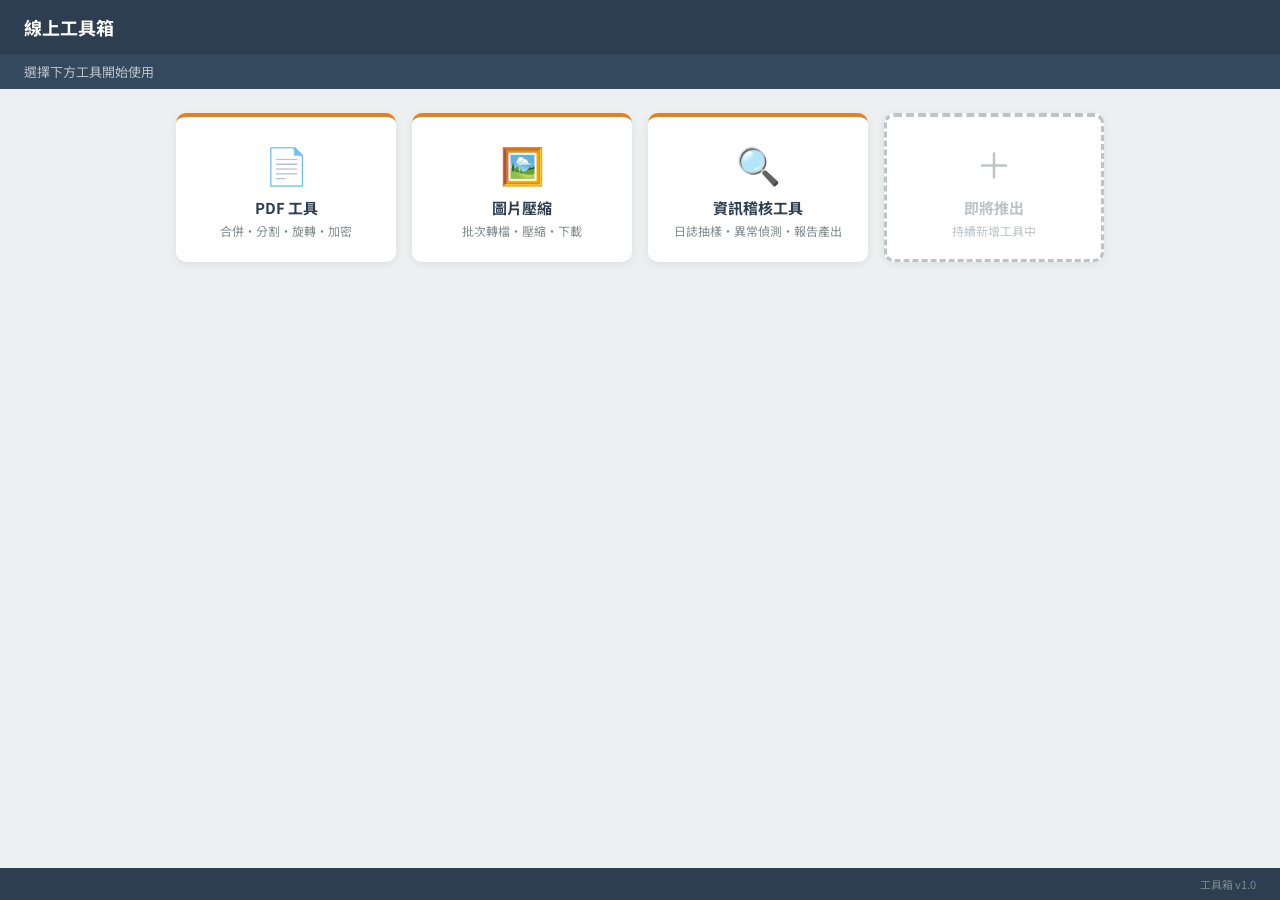
<file: index.html>
<!DOCTYPE html>
<html lang="zh-TW">
<head>
  <meta charset="UTF-8">
  <meta name="viewport" content="width=device-width, initial-scale=1.0">
  <title>線上工具箱</title>
  <link rel="preconnect" href="https://fonts.googleapis.com">
  <link href="https://fonts.googleapis.com/css2?family=Noto+Sans+TC:wght@400;700&display=swap" rel="stylesheet">
  <link rel="stylesheet" href="css/style.css">
</head>
<body>
  <nav class="navbar">
    <a class="navbar-title" href="index.html">線上工具箱</a>
  </nav>
  <div class="subbar">選擇下方工具開始使用</div>

  <div class="container">
    <div class="tool-grid">

      <a class="tool-card" href="tools/pdf.html">
        <div class="icon">📄</div>
        <h3>PDF 工具</h3>
        <p>合併・分割・旋轉・加密</p>
      </a>

      <a class="tool-card" href="tools/image.html">
        <div class="icon">🖼️</div>
        <h3>圖片壓縮</h3>
        <p>批次轉檔・壓縮・下載</p>
      </a>

      <a class="tool-card" href="tools/audit.html">
        <div class="icon">🔍</div>
        <h3>資訊稽核工具</h3>
        <p>日誌抽樣・異常偵測・報告產出</p>
      </a>

      <div class="tool-card disabled">
        <div class="icon" style="color:#bdc3c7">＋</div>
        <h3>即將推出</h3>
        <p>持續新增工具中</p>
      </div>

    </div>
  </div>

  <div class="footer">工具箱 v1.0</div>
</body>
</html>
</file>
<file: css/style.css>
:root {
  --primary: #2c3e50;
  --accent: #e67e22;
  --bg: #ecf0f1;
  --secondary: #34495e;
  --text: #2c3e50;
  --text-muted: #7f8c8d;
}

* { box-sizing: border-box; margin: 0; padding: 0; }

body {
  font-family: 'Noto Sans TC', sans-serif;
  background: var(--bg);
  color: var(--text);
  min-height: 100vh;
}

.navbar {
  background: var(--primary);
  padding: 14px 24px;
  display: flex;
  justify-content: space-between;
  align-items: center;
}
.navbar-title {
  color: white;
  font-size: 18px;
  font-weight: bold;
  text-decoration: none;
}
.navbar-badge {
  background: var(--accent);
  color: white;
  font-size: 12px;
  padding: 3px 12px;
  border-radius: 12px;
  font-weight: bold;
}

.subbar {
  background: var(--secondary);
  padding: 8px 24px;
  color: #bdc3c7;
  font-size: 13px;
}

.container {
  max-width: 960px;
  margin: 0 auto;
  padding: 24px 16px;
}

.tool-grid {
  display: grid;
  grid-template-columns: repeat(auto-fill, minmax(200px, 1fr));
  gap: 16px;
}

.tool-card {
  background: white;
  border-radius: 10px;
  border-top: 4px solid var(--accent);
  padding: 20px 16px;
  text-align: center;
  box-shadow: 0 2px 8px rgba(0,0,0,0.08);
  cursor: pointer;
  text-decoration: none;
  color: var(--text);
  display: block;
  transition: transform 0.15s, box-shadow 0.15s;
}
.tool-card:hover { transform: translateY(-2px); box-shadow: 0 4px 12px rgba(0,0,0,0.12); }
.tool-card.disabled { border-top-color: #bdc3c7; border-style: dashed; cursor: default; color: #bdc3c7; }
.tool-card .icon { font-size: 36px; margin-bottom: 8px; }
.tool-card h3 { font-size: 15px; margin-bottom: 4px; }
.tool-card p { font-size: 12px; color: var(--text-muted); }
.tool-card.disabled p { color: #bdc3c7; }

.tabs {
  display: flex;
  gap: 4px;
  margin-bottom: 20px;
  border-bottom: 2px solid #ddd;
}
.tab-btn {
  padding: 8px 18px;
  border: none;
  background: none;
  cursor: pointer;
  font-size: 14px;
  color: var(--text-muted);
  border-bottom: 3px solid transparent;
  margin-bottom: -2px;
}
.tab-btn.active { color: var(--accent); border-bottom-color: var(--accent); font-weight: bold; }

.drop-zone {
  border: 2px dashed #bdc3c7;
  border-radius: 10px;
  padding: 32px;
  text-align: center;
  cursor: pointer;
  transition: border-color 0.2s;
  margin-bottom: 16px;
  background: white;
}
.drop-zone:hover, .drop-zone.dragover { border-color: var(--accent); }
.drop-zone p { color: var(--text-muted); font-size: 14px; margin-top: 8px; }

.btn {
  padding: 10px 24px;
  border: none;
  border-radius: 6px;
  cursor: pointer;
  font-size: 14px;
  font-weight: bold;
}
.btn-primary { background: var(--accent); color: white; }
.btn-primary:hover { background: #d35400; }
.btn-primary:disabled { background: #bdc3c7; cursor: not-allowed; }
.btn-secondary { background: #ecf0f1; color: var(--text); border: 1px solid #bdc3c7; }
.btn-sm { padding: 4px 10px; font-size: 12px; }

.file-list { display: flex; flex-direction: column; gap: 8px; margin-bottom: 16px; }
.file-item {
  background: white;
  border-radius: 8px;
  padding: 10px 14px;
  display: flex;
  align-items: center;
  gap: 12px;
  box-shadow: 0 1px 4px rgba(0,0,0,0.08);
}
.file-item canvas.thumb {
  width: 48px;
  height: 64px;
  object-fit: cover;
  border-radius: 4px;
  border: 1px solid #eee;
  background: #f8f9fa;
  flex-shrink: 0;
}
.file-item .file-name { flex: 1; font-size: 13px; word-break: break-all; }

.page-grid {
  display: grid;
  grid-template-columns: repeat(auto-fill, minmax(120px, 1fr));
  gap: 12px;
  margin-bottom: 16px;
}
.page-thumb {
  border: 2px solid transparent;
  border-radius: 6px;
  cursor: pointer;
  text-align: center;
  padding: 4px;
  background: white;
  box-shadow: 0 1px 4px rgba(0,0,0,0.08);
}
.page-thumb canvas { width: 100%; border-radius: 4px; display: block; }
.page-thumb .page-num { font-size: 11px; color: var(--text-muted); margin-top: 4px; }
.page-thumb.selected { border-color: var(--accent); }
.page-thumb.selected .page-num { color: var(--accent); font-weight: bold; }

.footer {
  background: var(--primary);
  padding: 8px 24px;
  text-align: right;
  color: #7f8c8d;
  font-size: 11px;
  position: fixed;
  bottom: 0;
  width: 100%;
}

.msg { padding: 10px 14px; border-radius: 6px; font-size: 13px; margin-top: 12px; }
.msg-success { background: #d4edda; color: #155724; }
.msg-error { background: #f8d7da; color: #721c24; }
.msg-info { background: #d1ecf1; color: #0c5460; }

.password-input {
  width: 100%;
  padding: 10px 14px;
  border: 1px solid #bdc3c7;
  border-radius: 6px;
  font-size: 14px;
  margin-bottom: 12px;
  display: block;
}
</file>
